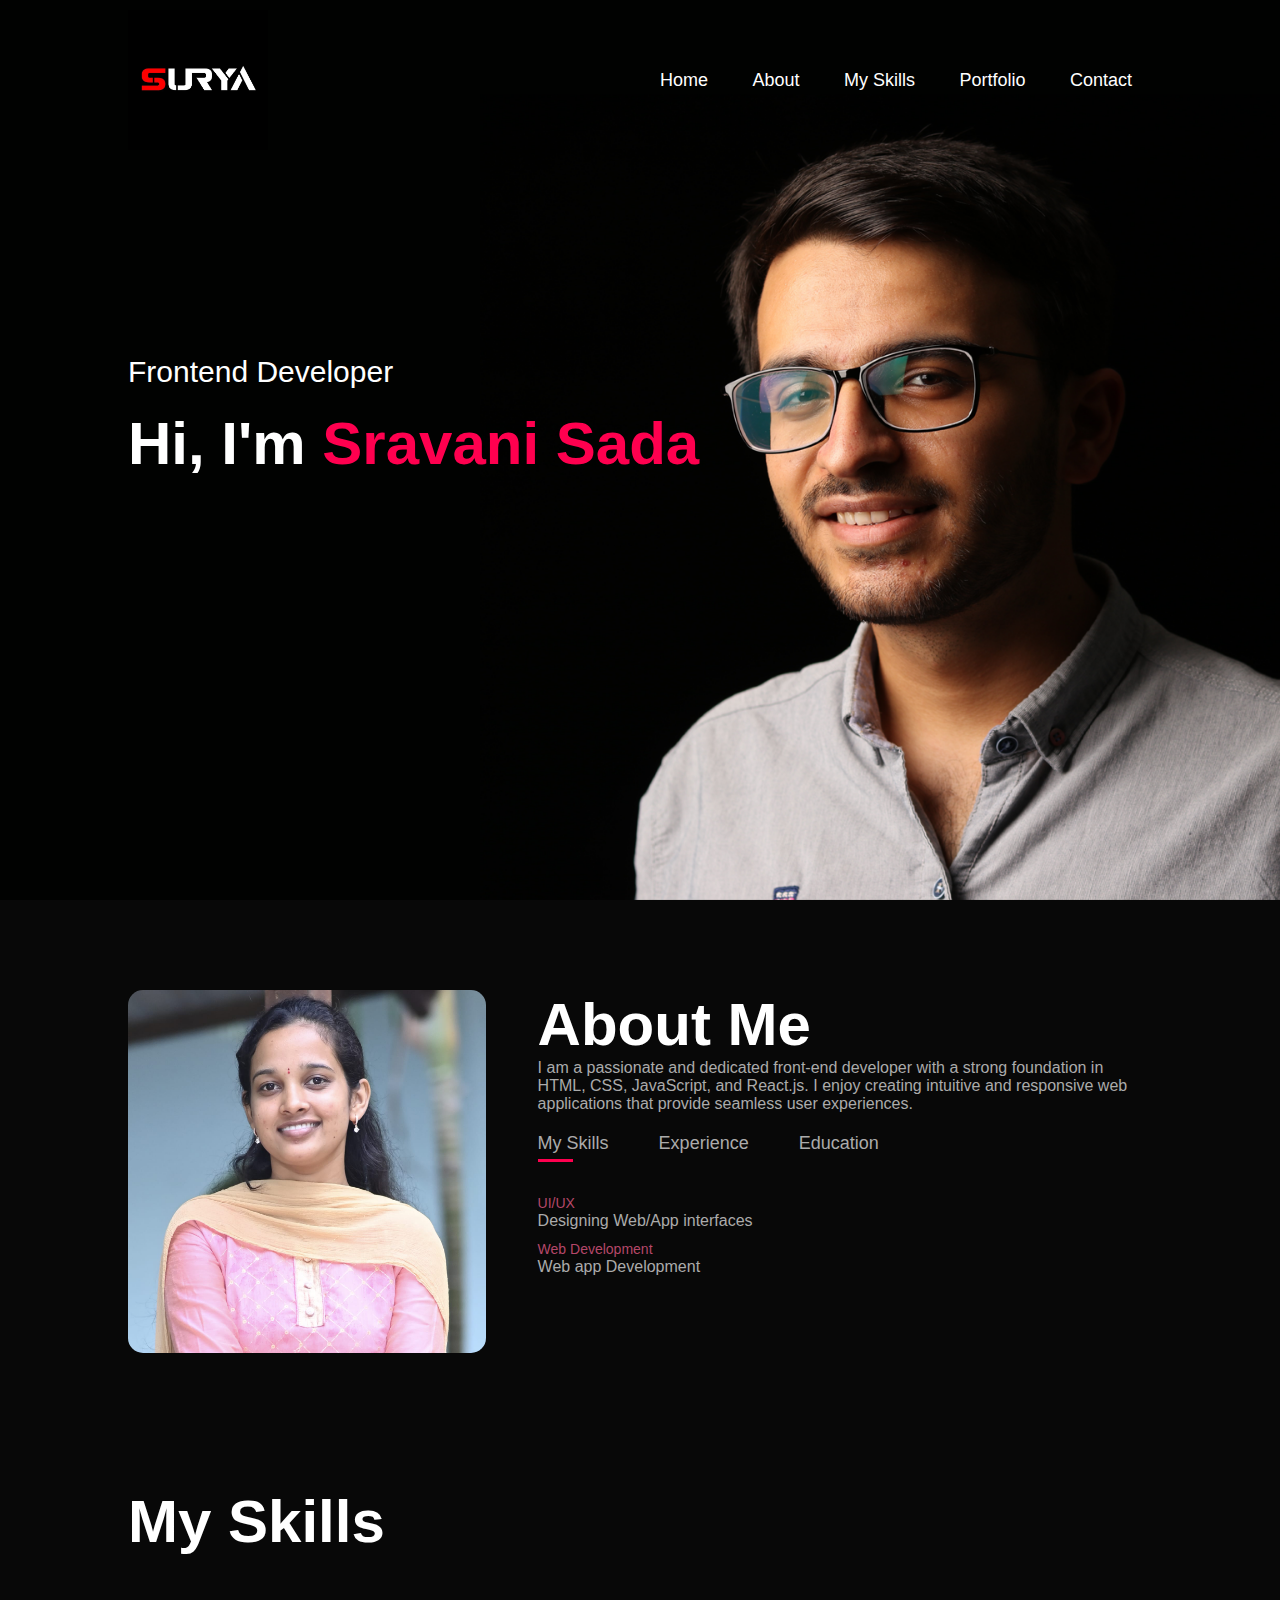
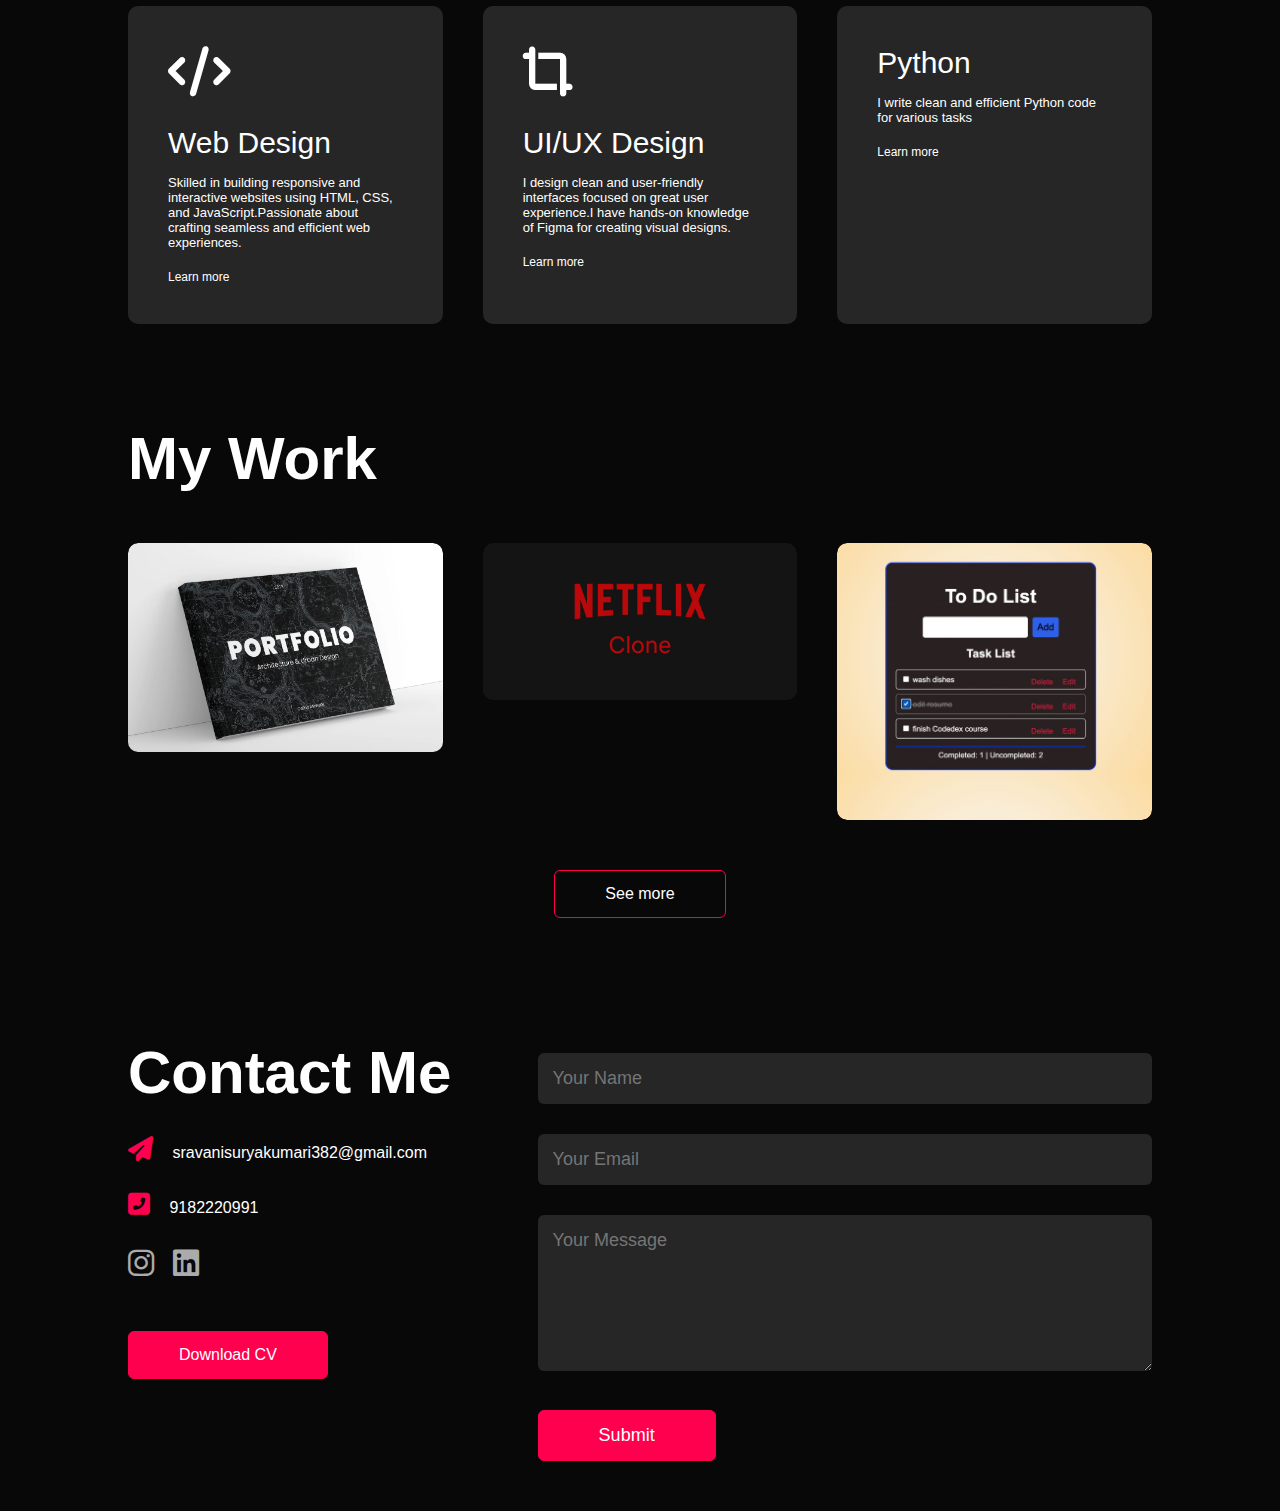
<file: Personal-portfolio/index.html>
<!DOCTYPE html>
<html lang="en">
<head>
    <meta charset="UTF-8">
    <meta http-equiv="X-UA-Compatible" content="IE=edge">
    <meta name="viewport" content="width=device-width, initial-scale=1.0">
    <title>Personal Portfolio Website - Easy Tutorials</title>
    <link rel="stylesheet" href="style.css">
    <link rel="stylesheet" href="https://cdnjs.cloudflare.com/ajax/libs/font-awesome/6.7.2/css/all.min.css">
    
</head>
<body>
<div id="header">
    <div class="container">
        <nav>
            <img src="images/logo.jpg" class="logo">
            <ul id="sidemenu">
                <li><a href="#header">Home</a></li>
                <li><a href="#about">About</a></li>
                <li><a href="#services">My Skills</a></li>
                <li><a href="#portfolio">Portfolio</a></li>
                <li><a href="#contact">Contact</a></li>
                <i class="fas fa-times" onclick="closemenu()"></i>
            </ul>
            <i class="fas fa-bars" onclick="openmenu()"></i>
        </nav>
        <div class="header-text">
            <p>Frontend Developer</p>
            <h1>Hi, I'm <span>Sravani Sada</span><br></h1>
        </div>
    </div>
</div>
<!-- -----------about---------- -->
<div id="about">
    <div class="container">
        <div class="row">
            <div class="about-col-1">
                <img src="images/suryaportfolio.jpg">
            </div>
            <div class="about-col-2">
                <h1 class="sub-title">About Me</h1>
                <p>I am a passionate and dedicated front-end developer with a strong foundation in HTML, CSS, JavaScript, and React.js. I enjoy creating intuitive and responsive web applications that provide seamless user experiences.</p>

                <div class="tab-titles">
                    <p class="tab-links active-link" onclick="opentab('skills')">My Skills</p>
                    <p class="tab-links" onclick="opentab('experience')">Experience</p>
                    <p class="tab-links" onclick="opentab('education')">Education</p>
                </div>
                <div class="tab-contents active-tab" id="skills">
                    <ul>
                        <li><span>UI/UX</span><br>Designing Web/App interfaces</li>
                        <li><span>Web Development</span><br>Web app Development</li>
                       
                    </ul>
                </div>
                <div class="tab-contents" id="experience">
                    <ul>
                        <li><span>2023 - Current</span><br>Fullstack Training at Nxtwave</li>
                        <li><span>2024 - 2024</span><br>Internship at internpe.</li>
                    </ul>
                </div>
                <div class="tab-contents" id="education">
                    <ul>
                        <li><span>2021-2025</span><br>BTech at Rajiv Gandhi University of Knowledge Technologies</li>
                        <li><span>2019-2021</span><br>Pre University Course at Rajiv Gandhi University of Knowledge Technologies.</li>
                        <li><span>2018-2019</span><br>10th at ZPP HighSchool</li>
                    </ul>
                </div>
            </div>
        </div>
    </div>
</div>
<!-- ---------services---------------- -->
<div id="services">
    <div class="container">
        <h1 class="sub-title">My Skills</h1>
        <div class="services-list">
            <div>
                <i class="fas fa-code"></i>
                <h2>Web Design</h2>
                <p>Skilled in building responsive and interactive websites using HTML, CSS, and JavaScript.Passionate about crafting seamless and efficient web experiences.</p>
                <a href="#">Learn more</a>
            </div>
            <div>
                <i class="fas fa-crop-alt"></i>
                <h2>UI/UX Design</h2>
                <p>I design clean and user-friendly interfaces focused on great user experience.I have hands-on knowledge of Figma for creating visual designs.</p>
                <a href="#">Learn more</a>
            </div>
            <div>
                <h2>Python</h2>
                <p>I write clean and efficient Python code for various tasks</p>
                <a href="#">Learn more</a>
            </div>
        </div>
    </div>
</div>
<!-- ----------portfolio------------ -->
<div id="portfolio">
    <div class="container">
        <h1 class="sub-title">My Work</h1>
        <div class="work-list">
            <div class="work">
                <img src="images/Portfolio.jpg">
                <div class="layer">
                    <h3>My Personal Portfolio</h3>
                    <p>Designed and developed a personal portfolio website using HTML, CSS, and JavaScript.</p>
                    <a href="#"><i class="fas fa-external-link-alt"></i></a>
                </div>
            </div>
            <div class="work">
                <img src="images/netflex.jpg">
                <div class="layer">
                    <h3>Netflix Clone</h3>
                    <p>Created a Netflix clone website with a strong emphasis on styling using CSS.</p>
                    <a href="#"><i class="fas fa-external-link-alt"></i></a>
                </div>
            </div>
            <div class="work">
                <img src="images/todo.jpg">
                <div class="layer">
                    <h3>Todo List</h3>
                    <p>Developed a dynamic Todo List application using HTML, CSS, and JavaScript.Enabled users to add, delete, and mark tasks as completed with real-time updates.</p>
                    <a href="#"><i class="fas fa-external-link-alt"></i></a>
                </div>
            </div>
        </div>
        <a href="#" class="btn">See more</a>
    </div>
</div>
<!-- ----------contact------------- -->
<div id="contact">
    <div class="container">
        <div class="row">
            <div class="contact-left">
                <h1 class="sub-title">Contact Me</h1>
                <p><i class="fas fa-paper-plane"></i> sravanisuryakumari382@gmail.com</p>
                <p><i class="fas fa-phone-square-alt"></i> 9182220991</p>
                <div class="social-icons">
                    <a href="https://www.instagram.com/itsme_sadaa?igsh=bXA0aTNzb3lrMGFr"><i class="fab fa-instagram"></i></a>
                    <a href="https://www.linkedin.com/in/sravani-sada-a76b5527b"><i class="fab fa-linkedin"></i></a>
                </div>
                <a href="images/sadaresume.pdf" download class="btn btn2">Download CV</a>
            </div>
            <div class="contact-right">
                <form name="submit-to-google-sheet">
                    <input type="text" name="Name" placeholder="Your Name" required>
                    <input type="email" name="Email" placeholder="Your Email" required>
                    <textarea name="Message" rows="6" placeholder="Your Message"></textarea>
                    <button type="submit" class="btn btn2">Submit</button>
                </form>
                <span id="msg"></span>
            </div>
        </div>
    </div>
</div>



<script>

    var tablinks = document.getElementsByClassName("tab-links");
    var tabcontents = document.getElementsByClassName("tab-contents");

    function opentab(tabname){
        for(tablink of tablinks){
            tablink.classList.remove("active-link");
        }
        for(tabcontent of tabcontents){
            tabcontent.classList.remove("active-tab");
        }
        event.currentTarget.classList.add("active-link");
        document.getElementById(tabname).classList.add("active-tab");
    }

</script>

<script>

    var sidemeu = document.getElementById("sidemenu");

    function openmenu(){
        sidemeu.style.right = "0";
    }
    function closemenu(){
        sidemeu.style.right = "-200px";
    }

</script>
<script>
    const scriptURL = '< add you own link here >' // add your own app script link here
    const form = document.forms['submit-to-google-sheet']
    const msg = document.getElementById("msg")
  
    form.addEventListener('submit', e => {
      e.preventDefault()
      fetch(scriptURL, { method: 'POST', body: new FormData(form)})
        .then(response => {
            msg.innerHTML = "Message sent successfully"
            setTimeout(function(){
                msg.innerHTML = ""
            },5000)
            form.reset()
        })
        .catch(error => console.error('Error!', error.message))
    })
  </script>
</body>
</html>
</file>
<file: Personal-portfolio/style.css>
*{
    margin: 0;
    padding: 0;
    font-family: 'Poppins', sans-serif;
    box-sizing: border-box;
}
html{
    scroll-behavior: smooth;
}
body{
    background: #080808;
    color: #fff;
}
#header{
    width: 100%;
    height: 100vh;
    background-image: url(images/background.png);
    background-size: cover;
    background-position: center;
    background-attachment: fixed;
}
.container{
    padding: 10px 10%;
}

nav{
    display: flex;
    align-items: center;
    justify-content: space-between;
    flex-wrap: wrap;
}

.logo{
    width: 140px;
}

nav ul li{
    display: inline-block;
    list-style: none;
    margin: 10px 20px;
}

nav ul li a{
    color: #fff;
    text-decoration: none;
    font-size: 18px;
    position: relative;
}
nav ul li a::after{
    content: '';
    width: 0;
    height: 3px;
    background: #ff004f;
    position: absolute;
    left: 0;
    bottom: -6px;
    transition: 0.5s;
}
nav ul li a:hover::after{
    width: 100%;
}
.header-text{
    margin-top: 20%;
    font-size: 30px;
}
.header-text h1{
    font-size: 60px;
    margin-top: 20px;
}
.header-text h1 span{
    color: #ff004f;
}
/* -----------about--------------- */
#about{
    padding: 80px 0;
    color: #ababab;
}
.row{
    display: flex;
    justify-content: space-between;
    flex-wrap: wrap;
}

.about-col-1{
    flex-basis: 35%;
}
.about-col-1 img{
    width: 100%;
    border-radius: 15px;
}
.about-col-2{
    flex-basis: 60%;
}

.sub-title{
    font-size: 60px;
    font-weight: 600;
    color: #fff;
}

.tab-titles{
    display: flex;
    margin: 20px 0 40px;
}
.tab-links{
    margin-right: 50px;
    font-size: 18px;
    font-weight: 500;
    cursor: pointer;
    position: relative;
}
.tab-links::after{
    content: '';
    width: 0;
    height: 3px;
    background: #ff004f;
    position: absolute;
    left: 0;
    bottom: -8px;
    transition: 0.5s;
}

.tab-links.active-link::after{
    width: 50%;
}

.tab-contents ul li{
    list-style: none;
    margin: 10px 0;
}
.tab-contents ul li span{
    color: #b54769;
    font-size: 14px;
}
.tab-contents{
    display: none;
}
.tab-contents.active-tab{
    display: block;
}

/* ----------------services------------- */
#services{
    padding: 30px 0;
}
.services-list{
    display: grid;
    grid-template-columns: repeat(auto-fit, minmax(250px, 1fr));
    grid-gap: 40px;
    margin-top: 50px;
}
.services-list div{
    background: #262626;
    padding: 40px;
    font-size: 13px;
    font-weight: 300;
    border-radius: 10px;
    transition: background 0.5s, transform 0.5s;
}
.services-list div i{
    font-size: 50px;
    margin-bottom: 30px;
}
.services-list div h2{
    font-size: 30px;
    font-weight: 500;
    margin-bottom: 15px;
}
.services-list div a{
    text-decoration: none;
    color: #fff;
    font-size: 12px;
    margin-top: 20px;
    display: inline-block;
}
.services-list div:hover{
    background: #ff004f;
    transform: translateY(-10px);
}
/* -------portfolio----------- */
#portfolio{
    padding: 50px 0;
}
.work-list{
    display: grid;
    grid-template-columns: repeat(auto-fit, minmax(250px, 1fr));
    grid-gap: 40px;
    margin-top: 50px;
}
.work{
    border-radius: 10px;
    position: relative;
    overflow: hidden;
}
.work img{
    width: 100%;
    border-radius: 10px;
    display: block;
    transition: transform 0.5s;
}
.layer{
    width: 100%;
    height: 0;
    background: linear-gradient(rgba(0,0,0,0.6), #ff004f);
    border-radius: 10px;
    position: absolute;
    left: 0;
    bottom: 0;
    overflow: hidden;
    display: flex;
    align-items: center;
    justify-content: center;
    flex-direction: column;
    padding: 0 40px;
    text-align: center;
    font-size: 14px;
   transition: height 0.5s;
}
.layer h3{
    font-weight: 500;
    margin-bottom: 20px;
}
.layer a{
    margin-top: 20px;
    color: #ff004f;
    text-decoration: none;
    font-size: 18px;
    line-height: 60px;
    background: #fff;
    width: 60px;
    height: 60px;
    border-radius: 50%;
    text-align: center;
}
.work:hover img{
    transform: scale(1.1);
}
.work:hover .layer{
    height: 100%;
}
.btn{
    display: block;
    margin: 50px auto;
    width: fit-content;
    border: 1px solid #ff004f;
    padding: 14px 50px;
    border-radius: 6px;
    text-decoration: none;
    color: #fff;
    transition: background 0.5s;
}
.btn:hover{
    background: #ff004f;
}

/* ---------contact-------- */
.contact-left{
    flex-basis: 35%;
}
.contact-right{
    flex-basis: 60%;
}
.contact-left p{
    margin-top: 30px;
}
.contact-left p i{
    color: #ff004f;
    margin-right: 15px;
    font-size: 25px;
}
.social-icons{
    margin-top: 30px;
}
.social-icons a{
    text-decoration: none;
    font-size: 30px;
    margin-right: 15px;
    color: #ababab;
    display: inline-block;
    transition: transform 0.5s;
}
.social-icons a:hover{
    color: #ff004f;
    transform: translateY(-5px);
}
.btn.btn2{
    display: inline-block;
    background: #ff004f;
}
.contact-right form{
    width: 100%;
}
form input, form textarea{
    width: 100%;
    border: 0;
    outline: none;
    background: #262626;
    padding: 15px;
    margin: 15px 0;
    color: #fff;
    font-size: 18px;
    border-radius: 6px;
}
form .btn2{
    padding: 14px 60px;
    font-size: 18px;
    margin-top: 20px;
    cursor: pointer;
}
.copyright{
    width: 100%;
    text-align: center;
    padding: 25px 0;
    background: #262626;
    font-weight: 300;
    margin-top: 20px;
}
.copyright i{
    color: #ff004f;
}
.copyright a{
    color: #ff004f;
    text-decoration: none;
}
/* -----------------css for small screens--------- */
nav .fas{
    display: none;
}

@media only screen and (max-width: 600px){
    #header{
        background-image: url(images/phone-background.png);
    }
    .header-text{
        margin-top: 100%;
        font-size: 16px;
    }
    .header-text h1{
        font-size: 30px;
    }
    nav .fas{
        display: block;
        font-size: 25px;
    }
    nav ul{
        background: #ff004f;
        position: fixed;
        top: 0;
        right: -200px;
        width: 200px;
        height: 100vh;
        padding-top: 50px;
        z-index: 2;
        transition: right 0.5s;
    }
    nav ul li{
        display: block;
        margin: 25px;
    }
    nav ul .fas{
        position: absolute;
        top: 25px;
        left: 25px;
        cursor: pointer;
    }
    .sub-title{
        font-size: 40px;
    }
    .about-col-1, .about-col-2{
        flex-basis: 100%;
    }
    .about-col-1{
        margin-bottom: 30px;
    }
    .about-col-2{
        font-size: 14px;
    }
    .tab-links{
        font-size: 16px;
        margin-right: 20px;
    }
    .contact-left, .contact-right{
        flex-basis: 100%;
    }
    .copyright{
        font-size: 14px;
    }
}
#msg{
    color: #61b752;
    margin-top: -40px;
    display: block;
}
</file>
